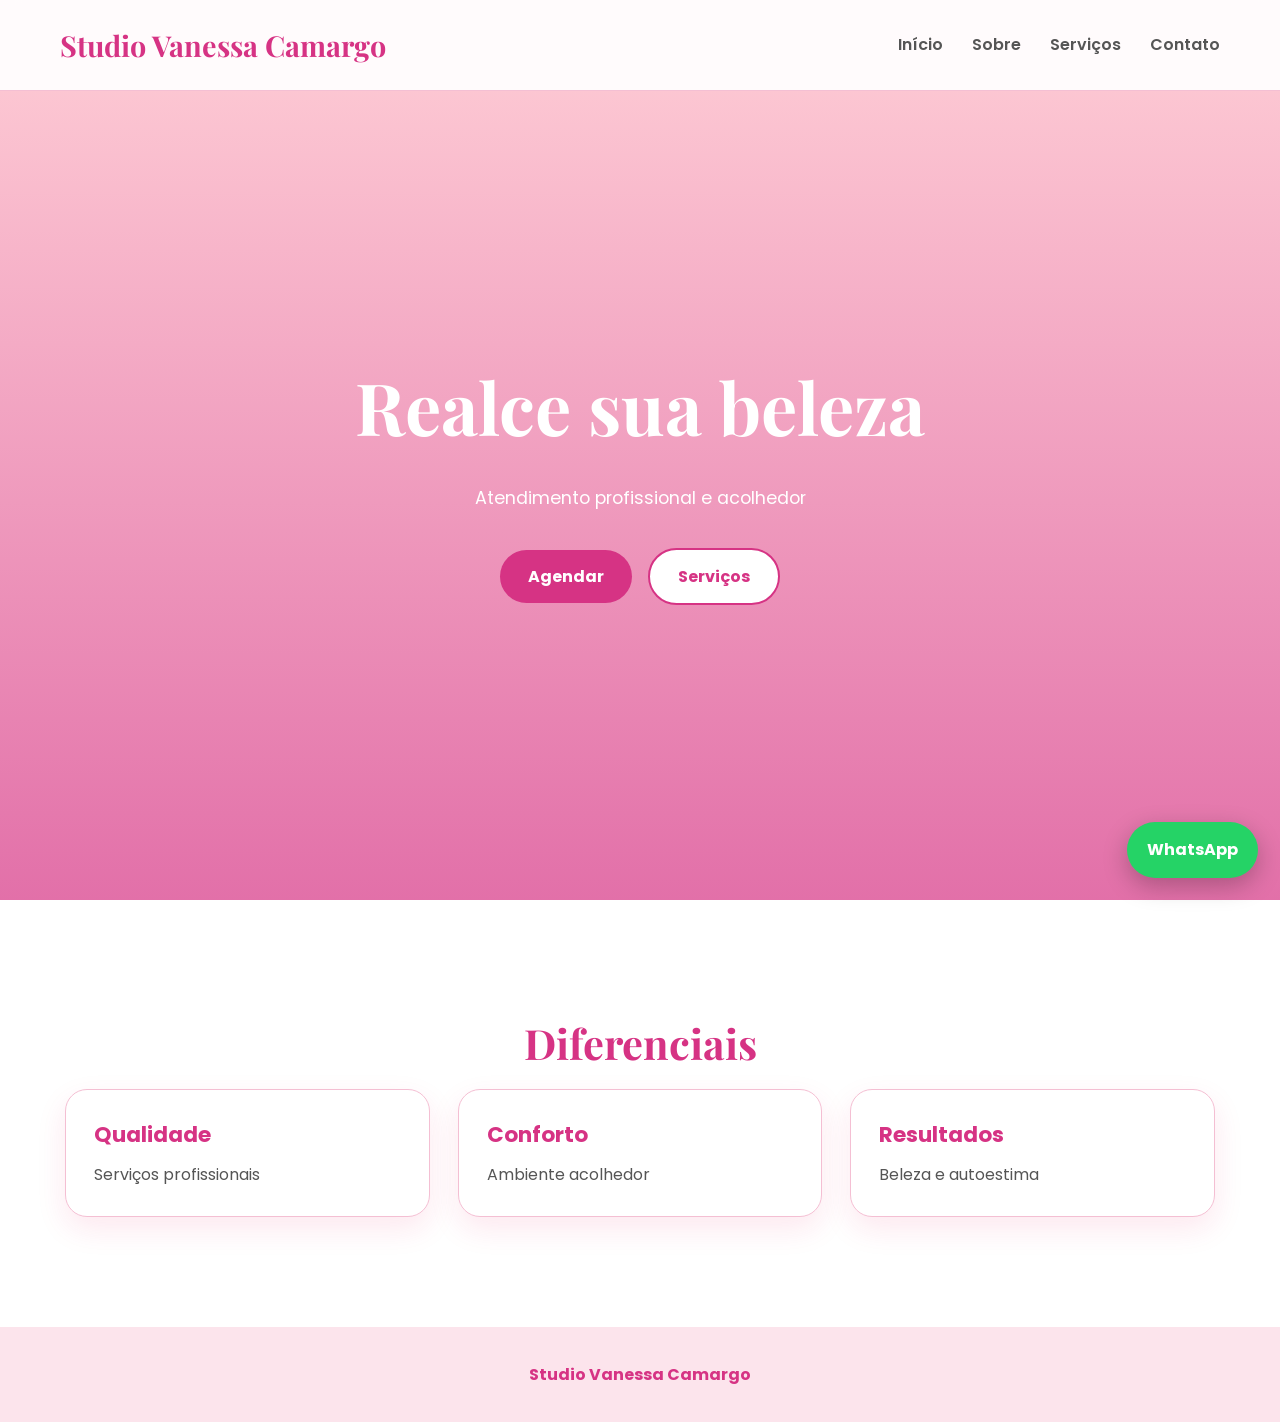
<file: index.html>
<!DOCTYPE html>
<html lang="pt-BR">
<head>
  <meta charset="UTF-8">
  <meta name="viewport" content="width=device-width, initial-scale=1.0">

  <title>Studio Vanessa Camargo | Beleza em Caxias do Sul</title>
  <meta name="description" content="Cílios, sobrancelhas e depilação em Caxias do Sul.">

  <!-- Google AdSense -->
  <script async src="https://pagead2.googlesyndication.com/pagead/js/adsbygoogle.js?client=ca-pub-8817130248471041"
    crossorigin="anonymous"></script>

  <link rel="stylesheet" href="style.css">
</head>

<body>

<header class="topo">
  <h1>Studio Vanessa Camargo</h1>
  <nav>
    <a href="index.html">Início</a>
    <a href="sobre.html">Sobre</a>
    <a href="servicos.html">Serviços</a>
    <a href="contato.html">Contato</a>
  </nav>
</header>

<section class="hero">
  <div class="hero-content">
    <h2>Realce sua beleza</h2>
    <p>Atendimento profissional e acolhedor</p>

    <a href="https://wa.me/555491461250" class="btn btn-primary">Agendar</a>
    <a href="servicos.html" class="btn btn-outline">Serviços</a>
  </div>
</section>

<section>
  <div class="container">
    <h2 class="titulo">Diferenciais</h2>

    <div class="cards">
      <div class="card"><h3>Qualidade</h3><p>Serviços profissionais</p></div>
      <div class="card"><h3>Conforto</h3><p>Ambiente acolhedor</p></div>
      <div class="card"><h3>Resultados</h3><p>Beleza e autoestima</p></div>
    </div>
  </div>
</section>

<footer>
  <p>Studio Vanessa Camargo</p>
</footer>

<a href="https://wa.me/555491461250" class="whatsapp-fixo">WhatsApp</a>

</body>
</html>
</file>
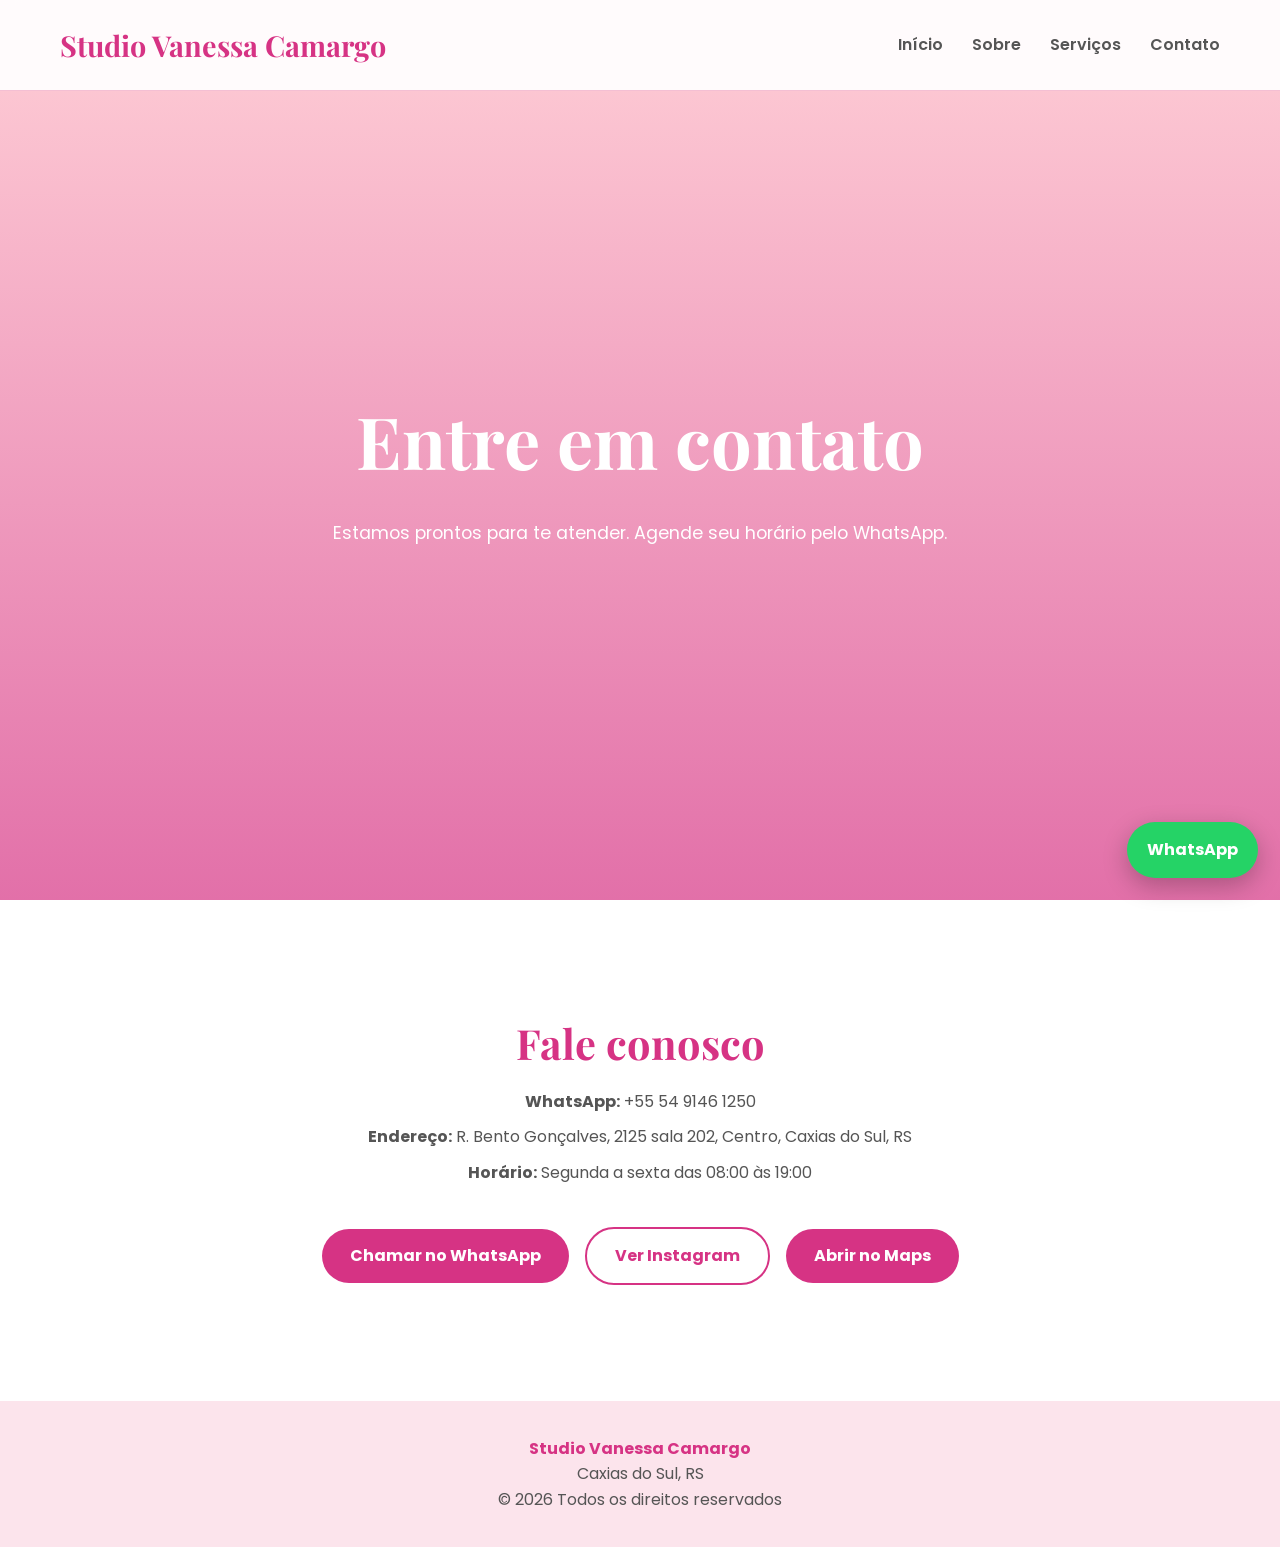
<file: contato.html>
<!DOCTYPE html>
<html lang="pt-BR">
<head>
  <meta charset="UTF-8">
  <meta name="viewport" content="width=device-width, initial-scale=1.0">

  <title>Contato | Studio Vanessa Camargo</title>
  <meta name="description" content="Entre em contato com o Studio Vanessa Camargo em Caxias do Sul. Agende pelo WhatsApp ou veja nossa localização.">

  <link rel="stylesheet" href="style.css">
</head>

<body>

  <header class="topo">
    <h1>Studio Vanessa Camargo</h1>

    <nav>
      <a href="index.html">Início</a>
      <a href="sobre.html">Sobre</a>
      <a href="servicos.html">Serviços</a>
      <a href="contato.html">Contato</a>
    </nav>
  </header>

  <section class="hero">
    <div class="hero-content">
      <h2>Entre em contato</h2>
      <p>Estamos prontos para te atender. Agende seu horário pelo WhatsApp.</p>
    </div>
  </section>

  <section>
    <div class="container contato">
      <h2 class="titulo">Fale conosco</h2>

      <p><strong>WhatsApp:</strong> +55 54 9146 1250</p>
      <p><strong>Endereço:</strong> R. Bento Gonçalves, 2125 sala 202, Centro, Caxias do Sul, RS</p>
      <p><strong>Horário:</strong> Segunda a sexta das 08:00 às 19:00</p>

      <br>

      <a href="https://wa.me/555491461250" class="btn btn-primary" target="_blank" rel="noopener noreferrer">
        Chamar no WhatsApp
      </a>

      <a href="https://www.instagram.com/vanessacamargobysv/" class="btn btn-outline" target="_blank" rel="noopener noreferrer">
        Ver Instagram
      </a>

      <a href="https://www.google.com/maps/search/?api=1&query=R.+Bento+Gon%C3%A7alves,+2125,+sala+202,+Centro,+Caxias+do+Sul,+RS" class="btn btn-primary" target="_blank" rel="noopener noreferrer">
        Abrir no Maps
      </a>
    </div>
  </section>

  <footer>
    <p>Studio Vanessa Camargo</p>
    <p>Caxias do Sul, RS</p>
    <p>© 2026 Todos os direitos reservados</p>
  </footer>

  <a href="https://wa.me/555491461250" class="whatsapp-fixo" target="_blank" rel="noopener noreferrer">
    WhatsApp
  </a>

</body>
</html>
</file>
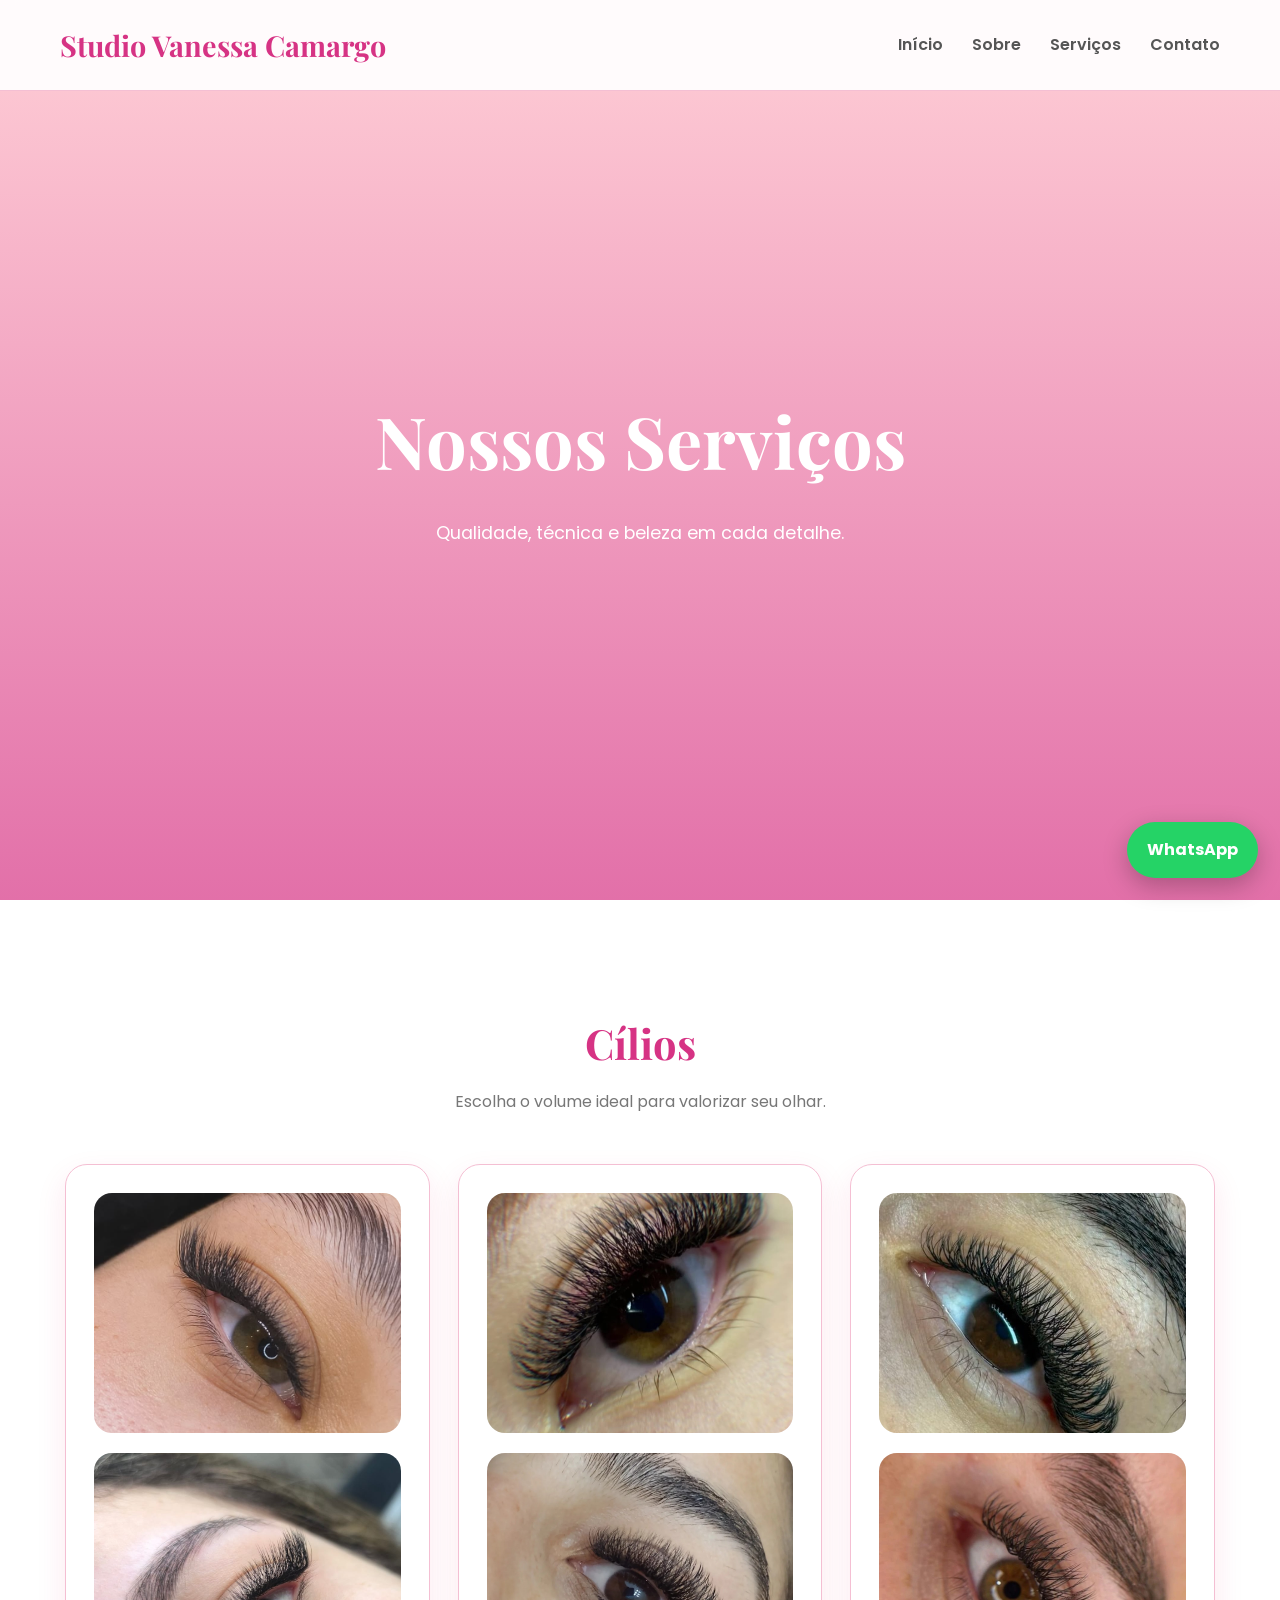
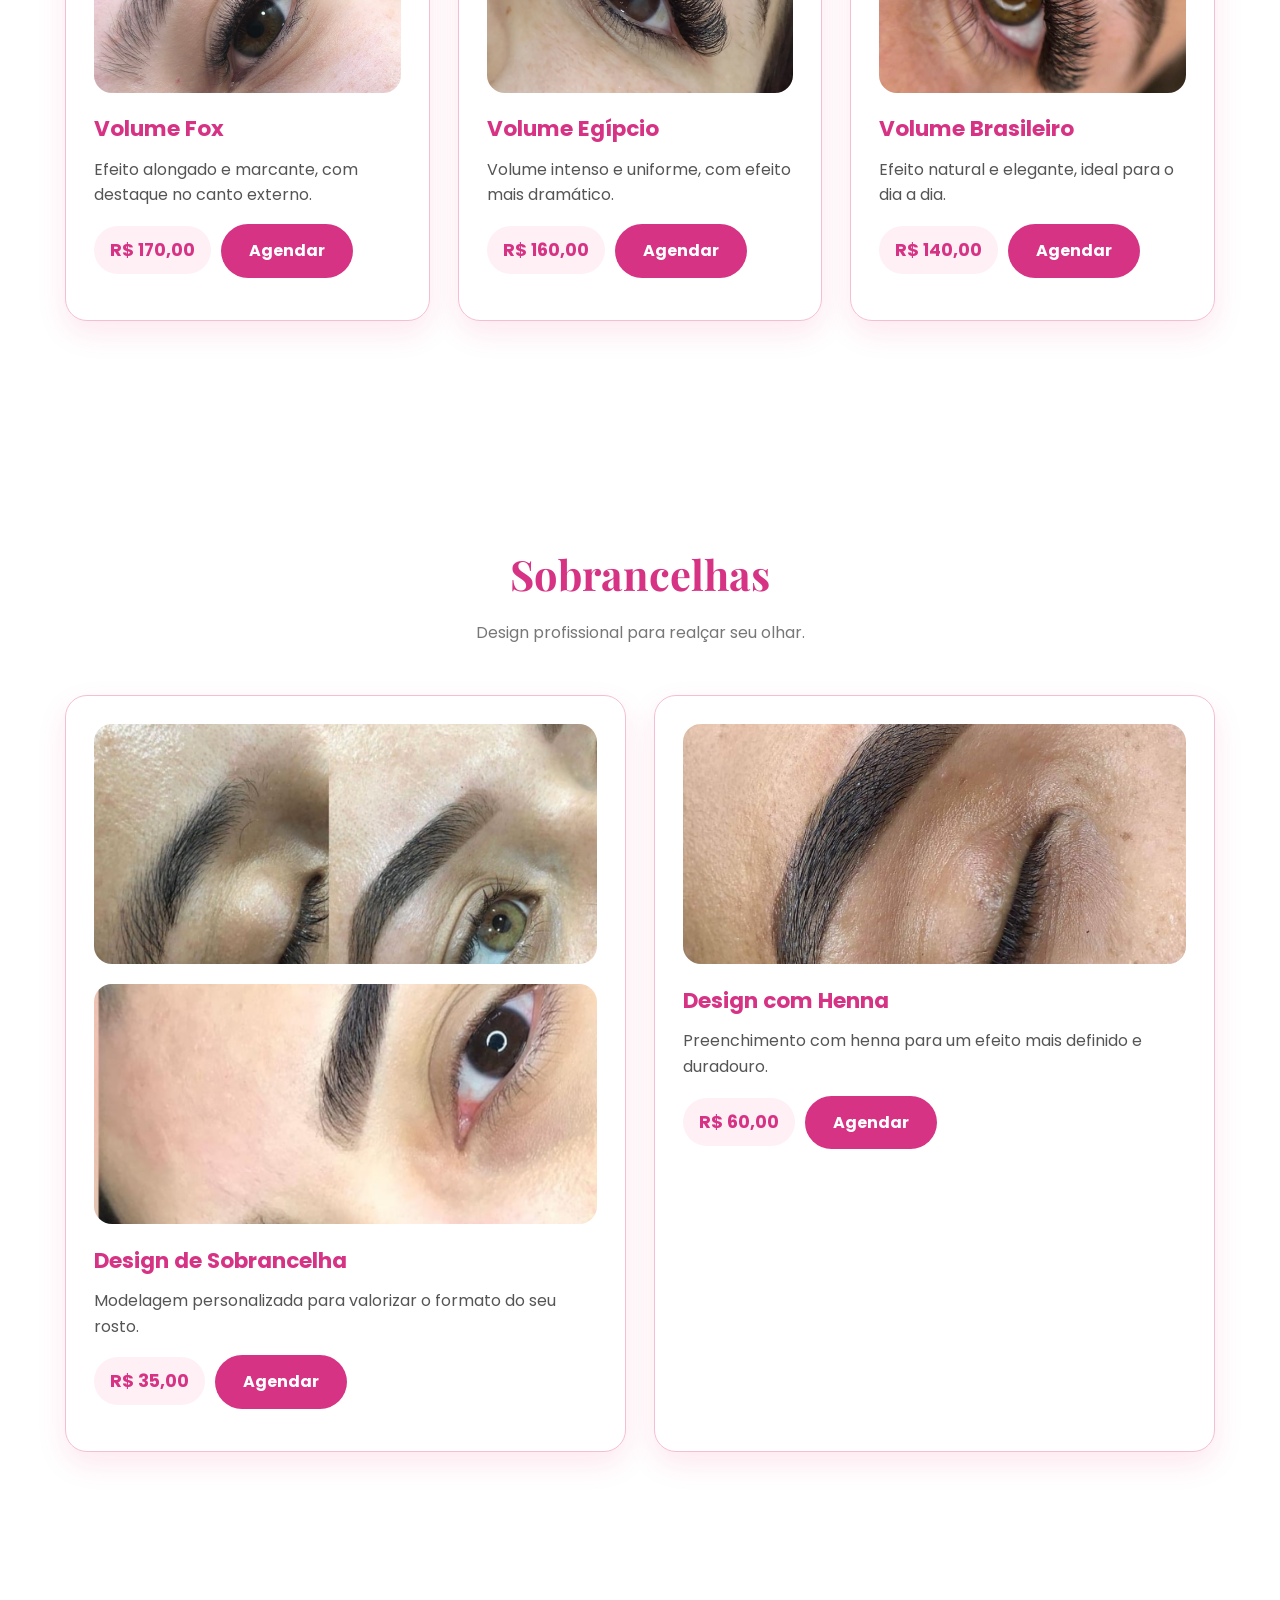
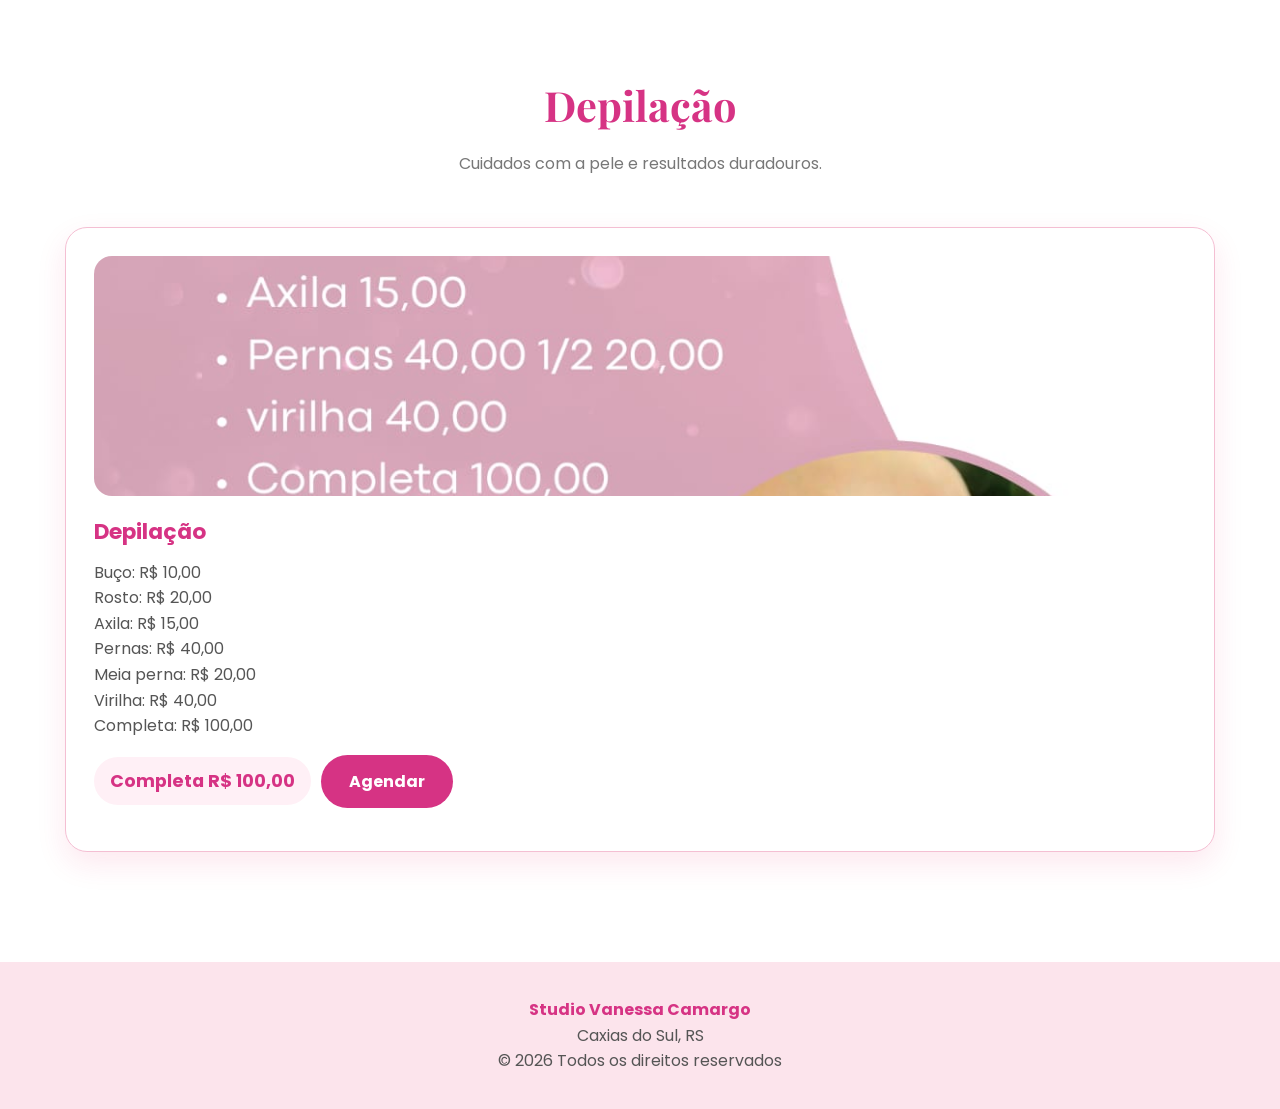
<file: servicos.html>
<!DOCTYPE html>
<html lang="pt-BR">
<head>
  <meta charset="UTF-8">
  <meta name="viewport" content="width=device-width, initial-scale=1.0">

  <title>Serviços | Studio Vanessa Camargo</title>
  <meta name="description" content="Conheça os serviços do Studio Vanessa Camargo em Caxias do Sul. Cílios, sobrancelhas e depilação.">

  <link rel="stylesheet" href="style.css">
</head>

<body>

  <header class="topo">
    <h1>Studio Vanessa Camargo</h1>

    <nav>
      <a href="index.html">Início</a>
      <a href="sobre.html">Sobre</a>
      <a href="servicos.html">Serviços</a>
      <a href="contato.html">Contato</a>
    </nav>
  </header>

  <section class="hero">
    <div class="hero-content">
      <h2>Nossos Serviços</h2>
      <p>Qualidade, técnica e beleza em cada detalhe.</p>
    </div>
  </section>

  <section>
    <div class="container">
      <h2 class="titulo">Cílios</h2>
      <p class="subtitulo">Escolha o volume ideal para valorizar seu olhar.</p>

      <div class="cards">
        <div class="card">
          <img src="img/fox1.jpg" alt="Volume Fox">
          <img src="img/fox2.jpg" alt="Volume Fox">
          <h3>Volume Fox</h3>
          <p>Efeito alongado e marcante, com destaque no canto externo.</p>
          <span class="preco">R$ 170,00</span>
          <a href="https://wa.me/555491461250" class="btn btn-primary" target="_blank" rel="noopener noreferrer">Agendar</a>
        </div>

        <div class="card">
          <img src="img/egipcio1.jpg" alt="Volume Egípcio">
          <img src="img/egipcio2.jpg" alt="Volume Egípcio">
          <h3>Volume Egípcio</h3>
          <p>Volume intenso e uniforme, com efeito mais dramático.</p>
          <span class="preco">R$ 160,00</span>
          <a href="https://wa.me/555491461250" class="btn btn-primary" target="_blank" rel="noopener noreferrer">Agendar</a>
        </div>

        <div class="card">
          <img src="img/brasileiro1.jpg" alt="Volume Brasileiro">
          <img src="img/brasileiro2.jpg" alt="Volume Brasileiro">
          <h3>Volume Brasileiro</h3>
          <p>Efeito natural e elegante, ideal para o dia a dia.</p>
          <span class="preco">R$ 140,00</span>
          <a href="https://wa.me/555491461250" class="btn btn-primary" target="_blank" rel="noopener noreferrer">Agendar</a>
        </div>
      </div>
    </div>
  </section>

  <section>
    <div class="container">
      <h2 class="titulo">Sobrancelhas</h2>
      <p class="subtitulo">Design profissional para realçar seu olhar.</p>

      <div class="cards">
        <div class="card">
          <img src="img/sobrancelha1.jpg" alt="Design de sobrancelha">
          <img src="img/sobrancelha2.jpg" alt="Design de sobrancelha">
          <h3>Design de Sobrancelha</h3>
          <p>Modelagem personalizada para valorizar o formato do seu rosto.</p>
          <span class="preco">R$ 35,00</span>
          <a href="https://wa.me/555491461250" class="btn btn-primary" target="_blank" rel="noopener noreferrer">Agendar</a>
        </div>

        <div class="card">
          <img src="img/sobrancelha3.jpg" alt="Sobrancelha com henna">
          <h3>Design com Henna</h3>
          <p>Preenchimento com henna para um efeito mais definido e duradouro.</p>
          <span class="preco">R$ 60,00</span>
          <a href="https://wa.me/555491461250" class="btn btn-primary" target="_blank" rel="noopener noreferrer">Agendar</a>
        </div>
      </div>
    </div>
  </section>

  <section>
    <div class="container">
      <h2 class="titulo">Depilação</h2>
      <p class="subtitulo">Cuidados com a pele e resultados duradouros.</p>

      <div class="cards">
        <div class="card">
          <img src="img/depilacao.jpg" alt="Depilação">

          <h3>Depilação</h3>

          <p>
            Buço: R$ 10,00<br>
            Rosto: R$ 20,00<br>
            Axila: R$ 15,00<br>
            Pernas: R$ 40,00<br>
            Meia perna: R$ 20,00<br>
            Virilha: R$ 40,00<br>
            Completa: R$ 100,00
          </p>

          <span class="preco">Completa R$ 100,00</span>

          <a href="https://wa.me/555491461250" class="btn btn-primary" target="_blank" rel="noopener noreferrer">
            Agendar
          </a>
        </div>
      </div>
    </div>
  </section>

  <footer>
    <p>Studio Vanessa Camargo</p>
    <p>Caxias do Sul, RS</p>
    <p>© 2026 Todos os direitos reservados</p>
  </footer>

  <a href="https://wa.me/555491461250" class="whatsapp-fixo" target="_blank" rel="noopener noreferrer">
    WhatsApp
  </a>

</body>
</html>
</file>
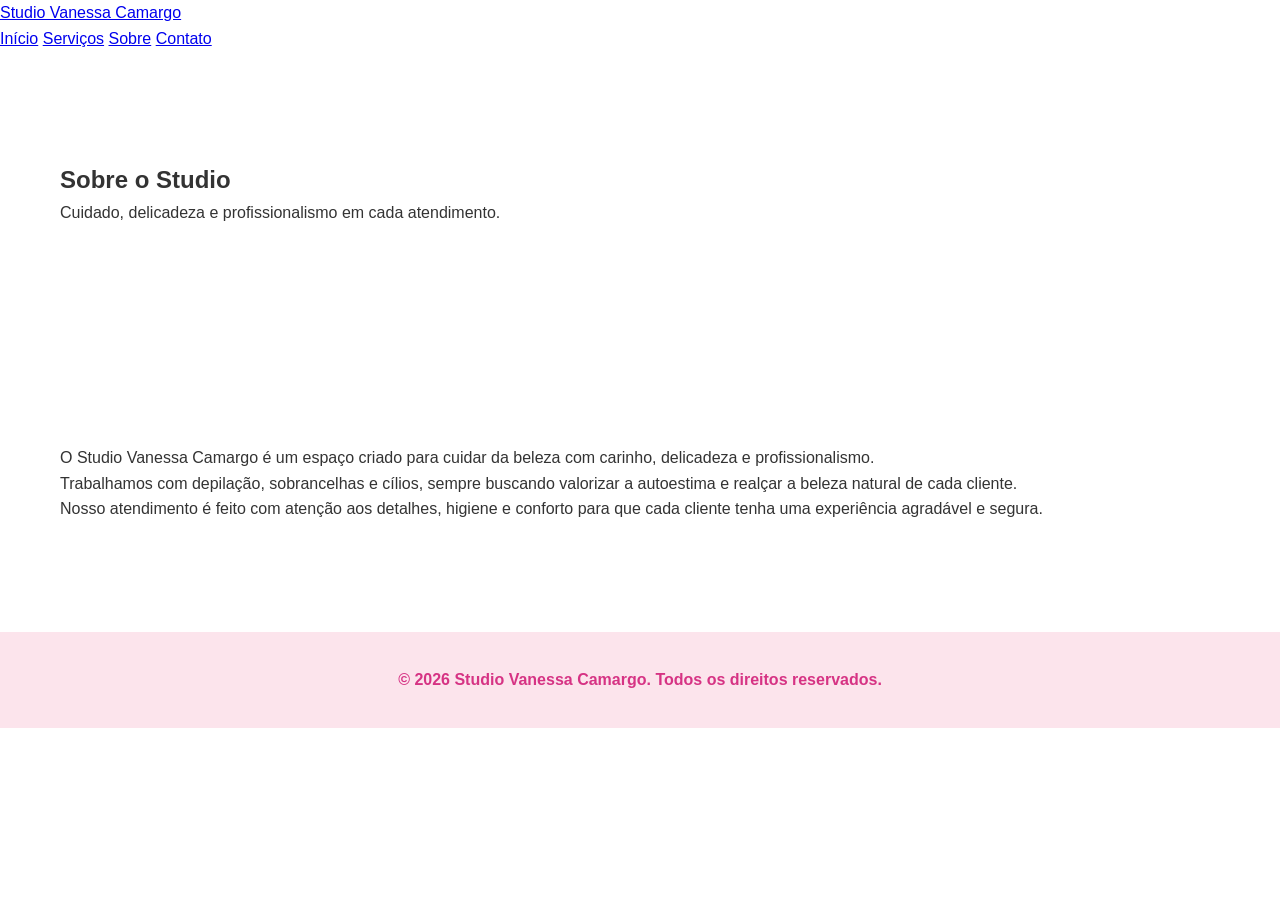
<file: sobre.html>
<!DOCTYPE html>
<html lang="pt-BR">
<head>
  <meta charset="UTF-8">
  <meta name="viewport" content="width=device-width, initial-scale=1.0">

  <meta http-equiv="Content-Security-Policy" content="default-src 'self'; img-src 'self' https://images.unsplash.com data:; style-src 'self'; script-src 'none'; object-src 'none'; base-uri 'self'; form-action 'none'; frame-ancestors 'none'; upgrade-insecure-requests;">
  <meta name="referrer" content="strict-origin-when-cross-origin">
  <meta name="robots" content="index, follow">

  <title>Sobre | Studio Vanessa Camargo</title>
  <meta name="description" content="Conheça o Studio Vanessa Camargo, espaço de beleza em Caxias do Sul.">

  <link rel="stylesheet" href="style.css">
</head>
<body>

<header class="header">
  <a class="logo" href="index.html">Studio Vanessa Camargo</a>

  <nav class="nav" aria-label="Menu principal">
    <a href="index.html">Início</a>
    <a href="servicos.html">Serviços</a>
    <a href="sobre.html">Sobre</a>
    <a href="contato.html">Contato</a>
  </nav>
</header>

<main>
  <section class="page-hero">
    <h1>Sobre o Studio</h1>
    <p>Cuidado, delicadeza e profissionalismo em cada atendimento.</p>
  </section>

  <section class="section sobre">
    <p>O Studio Vanessa Camargo é um espaço criado para cuidar da beleza com carinho, delicadeza e profissionalismo.</p>
    <p>Trabalhamos com depilação, sobrancelhas e cílios, sempre buscando valorizar a autoestima e realçar a beleza natural de cada cliente.</p>
    <p>Nosso atendimento é feito com atenção aos detalhes, higiene e conforto para que cada cliente tenha uma experiência agradável e segura.</p>
  </section>
</main>

<footer class="footer">
  <p>© 2026 Studio Vanessa Camargo. Todos os direitos reservados.</p>
</footer>

</body>
</html>
</file>
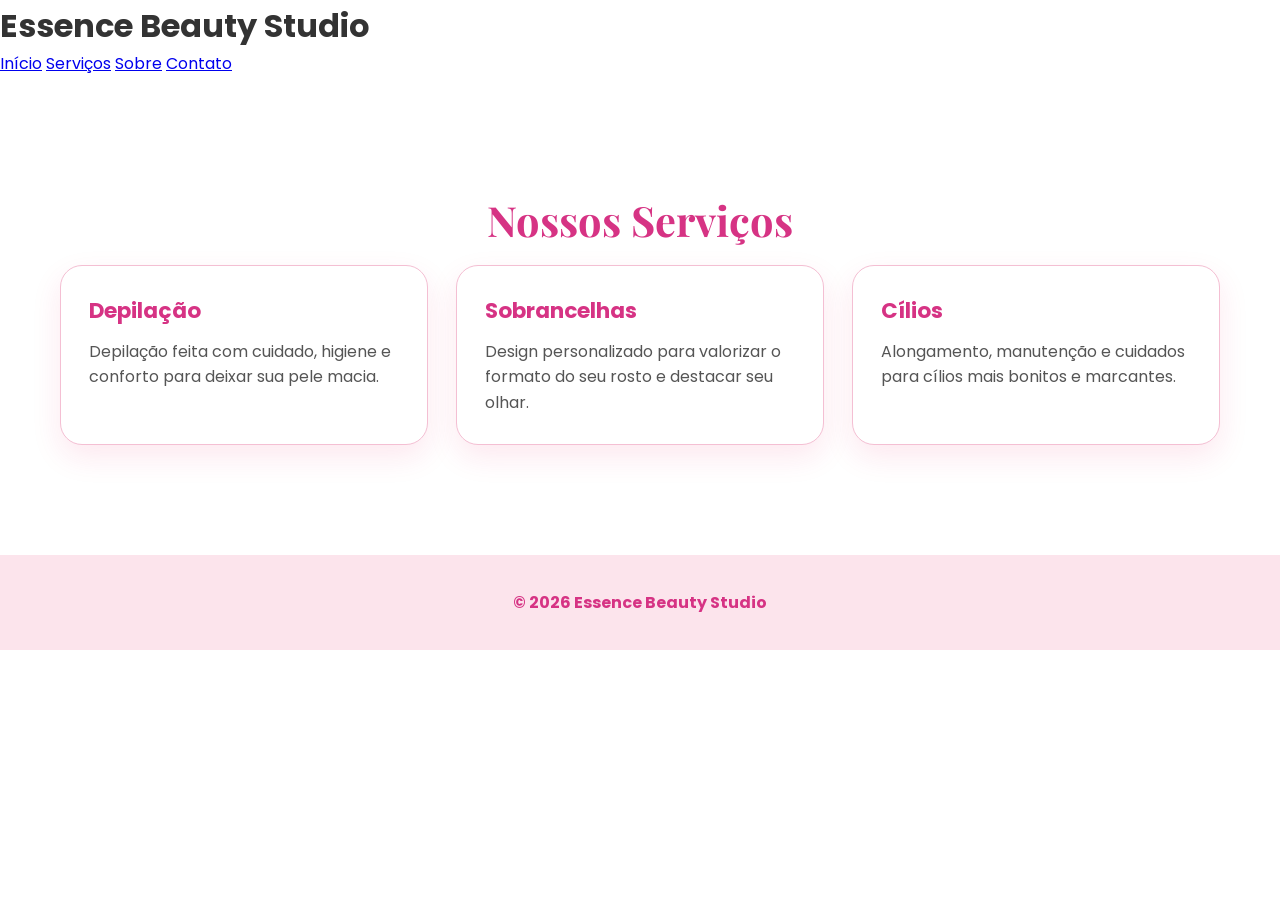
<file: 📄 servicos.html>
<!DOCTYPE html>
<html lang="pt-BR">
<head>
<meta charset="UTF-8">
<meta name="viewport" content="width=device-width, initial-scale=1.0">
<title>Serviços</title>
<link rel="stylesheet" href="style.css">
</head>
<body>

<header>
    <h1>Essence Beauty Studio</h1>
    <nav>
        <a href="index.html">Início</a>
        <a href="servicos.html">Serviços</a>
        <a href="sobre.html">Sobre</a>
        <a href="contato.html">Contato</a>
    </nav>
</header>

<section>
    <h2 class="titulo">Nossos Serviços</h2>

    <div class="cards">
        <div class="card">
            <h3>Depilação</h3>
            <p>Depilação feita com cuidado, higiene e conforto para deixar sua pele macia.</p>
        </div>

        <div class="card">
            <h3>Sobrancelhas</h3>
            <p>Design personalizado para valorizar o formato do seu rosto e destacar seu olhar.</p>
        </div>

        <div class="card">
            <h3>Cílios</h3>
            <p>Alongamento, manutenção e cuidados para cílios mais bonitos e marcantes.</p>
        </div>
    </div>
</section>

<footer>
    <p>© 2026 Essence Beauty Studio</p>
</footer>

</body>
</html>
</file>
<file: style.css>
@import url('https://fonts.googleapis.com/css2?family=Poppins:wght@300;400;600;700&family=Playfair+Display:wght@500;700&display=swap');

* {
  margin: 0;
  padding: 0;
  box-sizing: border-box;
}

html {
  scroll-behavior: smooth;
}

body {
  font-family: 'Poppins', sans-serif;
  background: #fff;
  color: #333;
  line-height: 1.6;
}

.topo {
  display: flex;
  justify-content: space-between;
  align-items: center;
  padding: 22px 60px;
  background: rgba(255, 255, 255, 0.92);
  backdrop-filter: blur(10px);
  position: fixed;
  width: 100%;
  top: 0;
  z-index: 999;
  border-bottom: 1px solid #f4bfd3;
}

.topo h1 {
  font-family: 'Playfair Display', serif;
  color: #d63384;
  font-size: 1.8rem;
}

.topo nav a {
  color: #555;
  margin-left: 25px;
  text-decoration: none;
  font-weight: 600;
  transition: 0.3s;
}

.topo nav a:hover {
  color: #d63384;
}

.hero {
  min-height: 100vh;
  background:
    linear-gradient(rgba(255, 182, 193, 0.65), rgba(214, 51, 132, 0.70)),
    url("https://images.unsplash.com/photo-1522335789203-aabd1fc54bc9?auto=format&fit=crop&w=1600&q=80");
  background-size: cover;
  background-position: center;
  display: flex;
  align-items: center;
  justify-content: center;
  text-align: center;
  padding: 120px 20px 60px;
  color: #fff;
}

.hero-content {
  max-width: 850px;
}

.hero h2 {
  font-family: 'Playfair Display', serif;
  font-size: clamp(2.2rem, 6vw, 4.5rem);
  margin-bottom: 20px;
}

.hero p {
  font-size: 1.1rem;
  margin-bottom: 30px;
}

.btn {
  display: inline-block;
  padding: 14px 28px;
  border-radius: 35px;
  text-decoration: none;
  font-weight: 700;
  margin: 6px;
  transition: 0.3s;
}

.btn-primary {
  background: #d63384;
  color: #fff;
}

.btn-primary:hover {
  background: #b92b70;
  transform: translateY(-3px);
}

.btn-outline {
  border: 2px solid #d63384;
  color: #d63384;
  background: #fff;
}

.btn-outline:hover {
  background: #d63384;
  color: #fff;
  transform: translateY(-3px);
}

section {
  padding: 110px 60px;
}

.container {
  max-width: 1150px;
  margin: auto;
}

.titulo {
  text-align: center;
  font-size: 2.6rem;
  margin-bottom: 12px;
  font-family: 'Playfair Display', serif;
  color: #d63384;
}

.subtitulo {
  text-align: center;
  color: #777;
  margin: 0 auto 50px;
  max-width: 760px;
}

.cards {
  display: grid;
  grid-template-columns: repeat(auto-fit, minmax(260px, 1fr));
  gap: 28px;
}

.card {
  background: #fff;
  padding: 28px;
  border-radius: 22px;
  border: 1px solid #f4bfd3;
  box-shadow: 0 12px 30px rgba(233, 30, 99, 0.10);
  transition: 0.3s;
  animation: subir 0.8s ease forwards;
}

.card:hover {
  transform: translateY(-8px);
  border-color: #d63384;
}

.card img {
  width: 100%;
  height: 240px;
  object-fit: cover;
  border-radius: 18px;
  margin-bottom: 12px;
  transition: 0.3s;
}

.card img:hover {
  transform: scale(1.03);
}

.card h3 {
  margin-bottom: 10px;
  color: #d63384;
  font-size: 1.35rem;
}

.card p {
  color: #555;
}

.preco {
  display: inline-block;
  margin: 18px 0;
  font-weight: 700;
  color: #d63384;
  background: #fff0f6;
  padding: 10px 16px;
  border-radius: 30px;
  font-size: 1.1rem;
}

.contato {
  text-align: center;
}

.contato p {
  margin: 10px 0;
  color: #555;
}

.whatsapp-fixo {
  position: fixed;
  right: 22px;
  bottom: 22px;
  background: #25d366;
  color: white;
  padding: 15px 20px;
  border-radius: 50px;
  text-decoration: none;
  font-weight: 700;
  box-shadow: 0 8px 25px rgba(0,0,0,0.25);
  z-index: 1000;
  transition: 0.3s;
}

.whatsapp-fixo:hover {
  transform: scale(1.08);
  background: #1ebe5d;
}

footer {
  background: #fce4ec;
  text-align: center;
  padding: 35px 20px;
  color: #555;
}

footer p:first-child {
  color: #d63384;
  font-weight: 700;
}

@keyframes subir {
  from {
    opacity: 0;
    transform: translateY(35px);
  }

  to {
    opacity: 1;
    transform: translateY(0);
  }
}

@media(max-width: 768px) {
  .topo {
    flex-direction: column;
    padding: 18px 20px;
  }

  .topo nav {
    margin-top: 12px;
    text-align: center;
  }

  .topo nav a {
    margin: 0 8px;
    font-size: 0.9rem;
  }

  section {
    padding: 75px 20px;
  }

  .card img {
    height: 210px;
  }

  .whatsapp-fixo {
    right: 15px;
    bottom: 15px;
    padding: 13px 16px;
    font-size: 0.9rem;
  }
}
</file>
